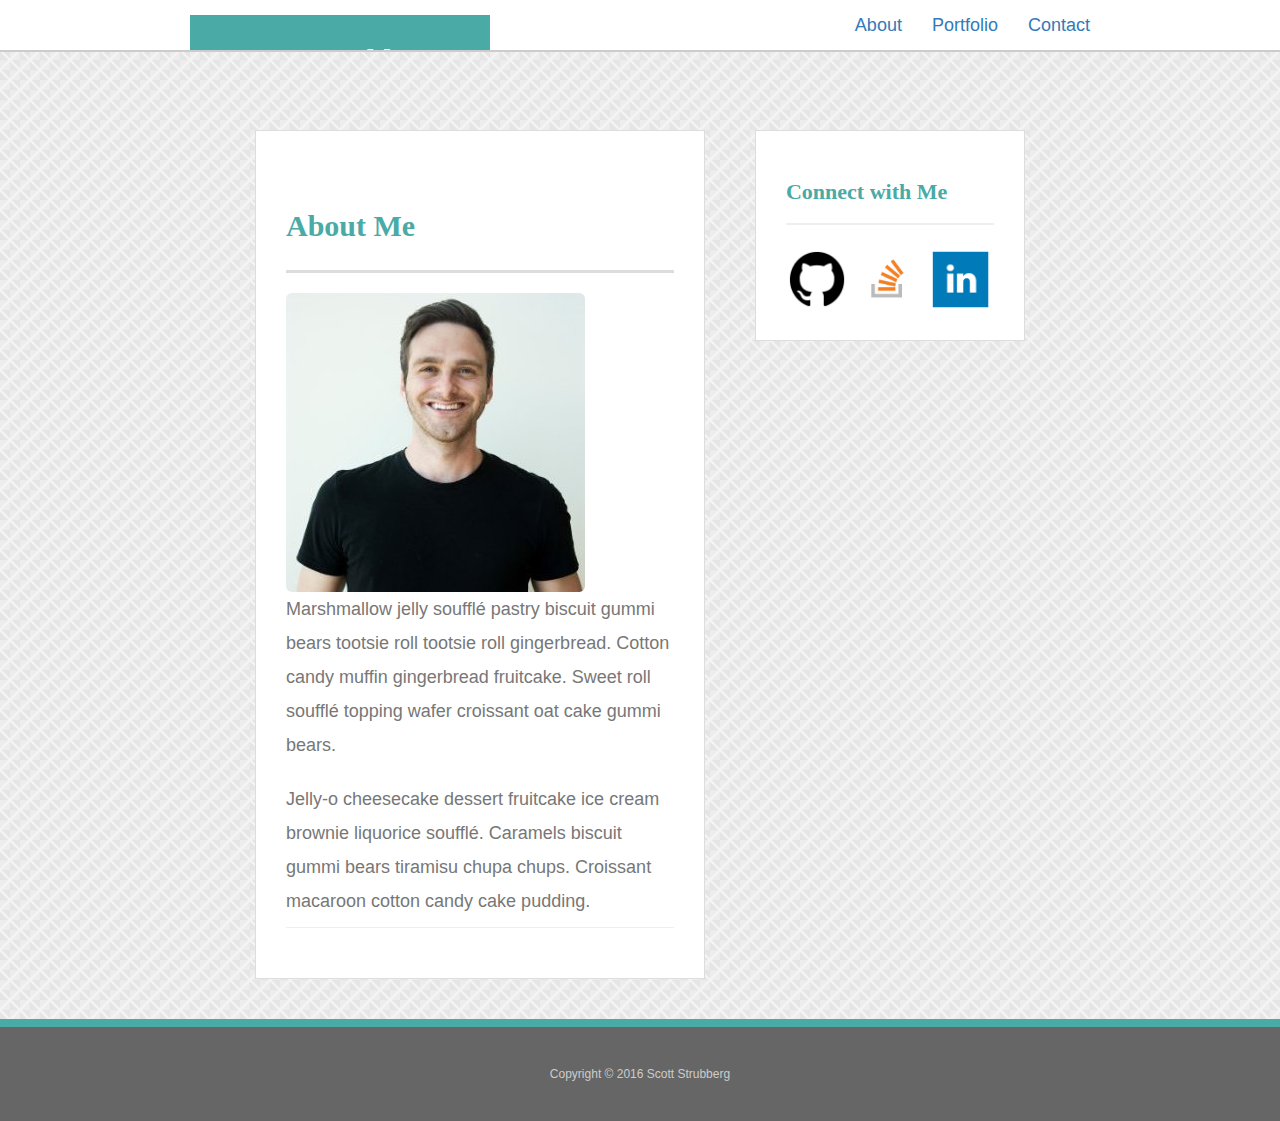
<file: index.html>
<!DOCTYPE html>
<html lang="en">
  <head>
    <meta charset="utf-8">
    <meta http-equiv="X-UA-Compatible" content="IE=edge">
    <meta name="viewport" content="width=device-width, initial-scale=1">
    <!-- The above 3 meta tags *must* come first in the head; any other head content must come *after* these tags -->
    <title>About | Scott Strubberg</title>

    <!-- Bootstrap -->
    <link href="css/bootstrap.min.css" rel="stylesheet">
    <link href="assets/css/style.css" rel="stylesheet">

    <!-- HTML5 shim and Respond.js for IE8 support of HTML5 elements and media queries -->
    <!-- WARNING: Respond.js doesn't work if you view the page via file:// -->
    <!--[if lt IE 9]>
      <script src="https://oss.maxcdn.com/html5shiv/3.7.3/html5shiv.min.js"></script>
      <script src="https://oss.maxcdn.com/respond/1.4.2/respond.min.js"></script>
    <![endif]-->
  </head>
  <body>



    <header id="masthead">                    
        <div class="container"> 
            <div class="navbar-header">
                <button type="button" class="navbar-toggle collapsed" data-toggle="collapse" data-target="#bs-example-navbar-collapse-1" aria-expanded="false">
                <span class="sr-only">Toggle navigation</span>
                <span class="icon-bar"></span>
                <span class="icon-bar"></span>
                <span class="icon-bar"></span>
                </button>
                <p class="navbar-brand"><a href="index.html" id="logo">Scott Strubberg</a></p>
            </div>
        
            
            <div class="collapse navbar-collapse" id="bs-example-navbar-collapse-1">
                
                <ul class="nav navbar-nav navbar-right">
                <li><a href="index.html">About</a></li>
                <li><a href="portfolio.html">Portfolio</a></li>
                <li><a href="contact.html">Contact</a></li>
                
                </ul>
            
            </div>
        </div>
    </header>

    <div id="main-container" class="container">
        <div class="row">
            <div class="col-md-1"></div>
                <div class="col-md-6">
                    <section class="main-section">
                    <div class="page-header">
                        <h1>About Me</h1>
                        <img src="assets/images/scott.jpg" alt="scott.jpg" class="img-responsive img-rounded auth-image">
                        <p>Marshmallow jelly soufflé pastry biscuit gummi bears tootsie roll tootsie roll gingerbread. Cotton candy muffin gingerbread fruitcake. Sweet roll soufflé topping wafer croissant oat cake gummi bears.</p>
                                
                        <p>Jelly-o cheesecake dessert fruitcake ice cream brownie liquorice soufflé. Caramels biscuit gummi bears tiramisu chupa chups. Croissant macaroon cotton candy cake pudding.</p>
                    </div>
                    </section>
                </div>  
            
                
                <div class="col-md-4">
                        <section class="sidebar">
                    <h3>Connect with Me</h3>
                    <img src="assets/images/github.png" alt="github" class="social">
                    <img src="assets/images/stackoverflow.png" alt="stackoverflow" class="social">
                    <img src="assets/images/linkedin.png" alt="linkedin" class="social">
                        </section>
                </div>
                
            <div class="col-md-1"></div>    
        </div>
    </div>

    <footer class="footer">
        <div class="container container-notBS">
            <p>Copyright © 2016 Scott Strubberg</p>
        </div>
    </footer>

    <!-- jQuery (necessary for Bootstrap's JavaScript plugins) -->
    <script src="https://ajax.googleapis.com/ajax/libs/jquery/1.12.4/jquery.min.js"></script>
    <!-- Include all compiled plugins (below), or include individual files as needed -->
    <script src="js/bootstrap.min.js"></script>
  </body>
</html>
</file>
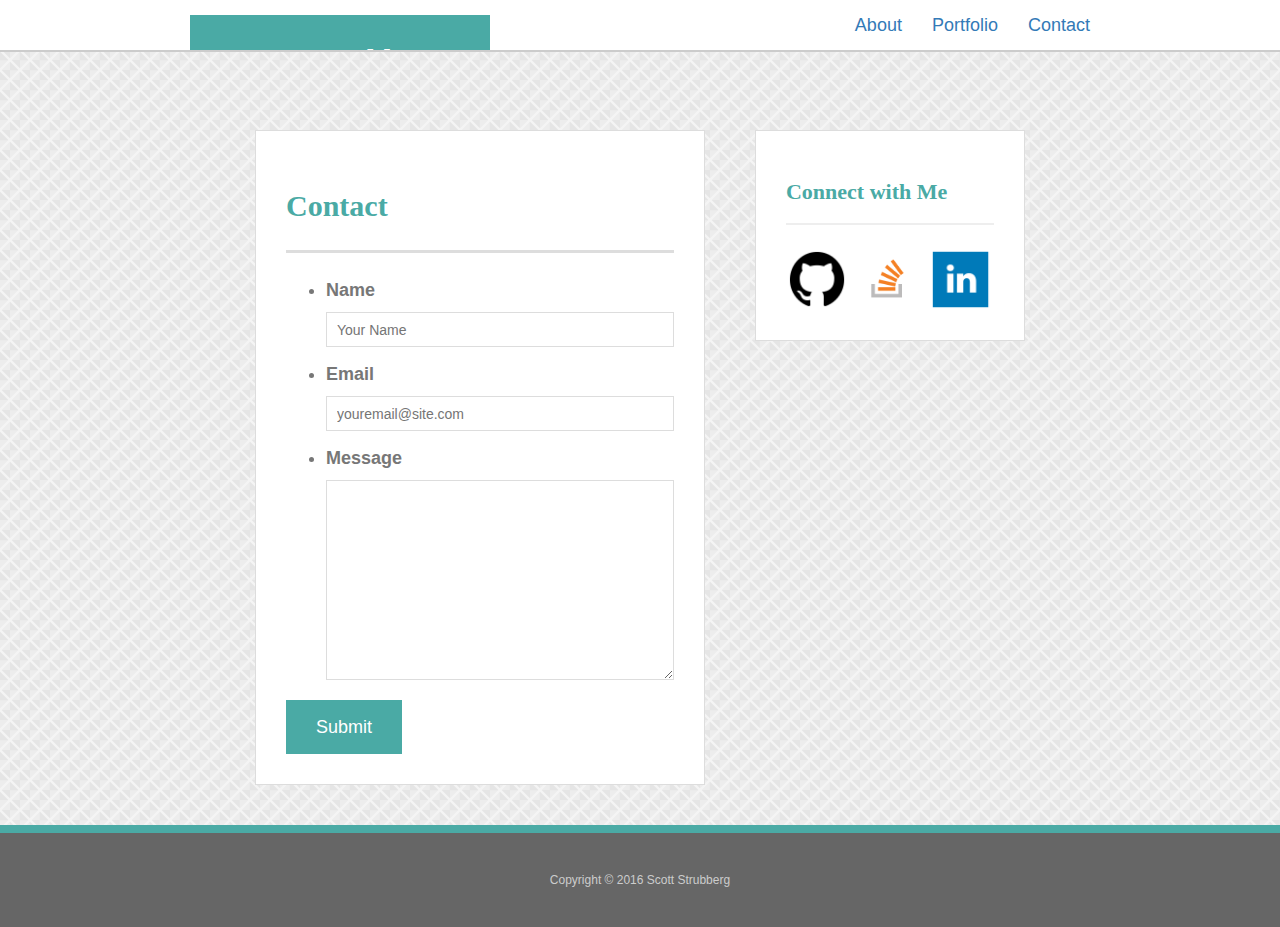
<file: contact.html>
<!DOCTYPE html>
<html lang="en">
  <head>
    <meta charset="utf-8">
    <meta http-equiv="X-UA-Compatible" content="IE=edge">
    <meta name="viewport" content="width=device-width, initial-scale=1">
    <!-- The above 3 meta tags *must* come first in the head; any other head content must come *after* these tags -->
    <title>Contact | Scott Strubberg</title>

    <!-- Bootstrap -->
    <link href="css/bootstrap.min.css" rel="stylesheet">
    <link href="assets/css/style.css" rel="stylesheet">

    <!-- HTML5 shim and Respond.js for IE8 support of HTML5 elements and media queries -->
    <!-- WARNING: Respond.js doesn't work if you view the page via file:// -->
    <!--[if lt IE 9]>
      <script src="https://oss.maxcdn.com/html5shiv/3.7.3/html5shiv.min.js"></script>
      <script src="https://oss.maxcdn.com/respond/1.4.2/respond.min.js"></script>
    <![endif]-->
  </head>
  <body>



    <header id="masthead">                    
        <div class="container"> 
            <div class="navbar-header">
                <button type="button" class="navbar-toggle collapsed" data-toggle="collapse" data-target="#bs-example-navbar-collapse-1" aria-expanded="false">
                <span class="sr-only">Toggle navigation</span>
                <span class="icon-bar"></span>
                <span class="icon-bar"></span>
                <span class="icon-bar"></span>
                </button>
                <p class="navbar-brand"><a href="index.html" id="logo">Scott Strubberg</a></p>
            </div>
        
            
            <div class="collapse navbar-collapse" id="bs-example-navbar-collapse-1">
                
                <ul class="nav navbar-nav navbar-right">
                <li><a href="index.html">About</a></li>
                <li><a href="portfolio.html">Portfolio</a></li>
                <li><a href="contact.html">Contact</a></li>
                
                </ul>
            
            </div>
        </div>
    </header>

    <div id="main-container" class="container">
        <div class="row">
            <div class="col-md-1"></div>
                <div class="col-md-6">
                    <section class="main-section">
                        <h1>Contact</h1>
                        
                              <form id="contact-form">
                                <ul>
                                  <li>
                                    <label for="name">Name</label>
                                    <input type="text" id="name" name="name" placeholder="Your Name" required="required">
                                  </li>
                                  <li>
                                    <label for="email">Email</label>
                                    <input type="email" id="email" name="email" placeholder="youremail@site.com" required="required">
                                  </li>
                                  <li>
                                    <label for="message">Message</label>
                                    <textarea id="message" name="message" required="required"></textarea>
                                  </li>
                                </ul>
                                <input type="submit">
                              </form>
                    </section>
                </div>  
            
                
                <div class="col-md-4">
                    <section class="sidebar">
                        <h3>Connect with Me</h3>
                        <img src="assets/images/github.png" alt="github" class="social">
                        <img src="assets/images/stackoverflow.png" alt="stackoverflow" class="social">
                        <img src="assets/images/linkedin.png" alt="linkedin" class="social">
                    </section>
                </div>
                
            <div class="col-md-1"></div>    
        </div>
    </div>

    <footer class="footer">
        <div class="container container-notBS">
            <p>Copyright © 2016 Scott Strubberg</p>
        </div>
    </footer>

    <!-- jQuery (necessary for Bootstrap's JavaScript plugins) -->
    <script src="https://ajax.googleapis.com/ajax/libs/jquery/1.12.4/jquery.min.js"></script>
    <!-- Include all compiled plugins (below), or include individual files as needed -->
    <script src="js/bootstrap.min.js"></script>
  </body>
</html>
</file>
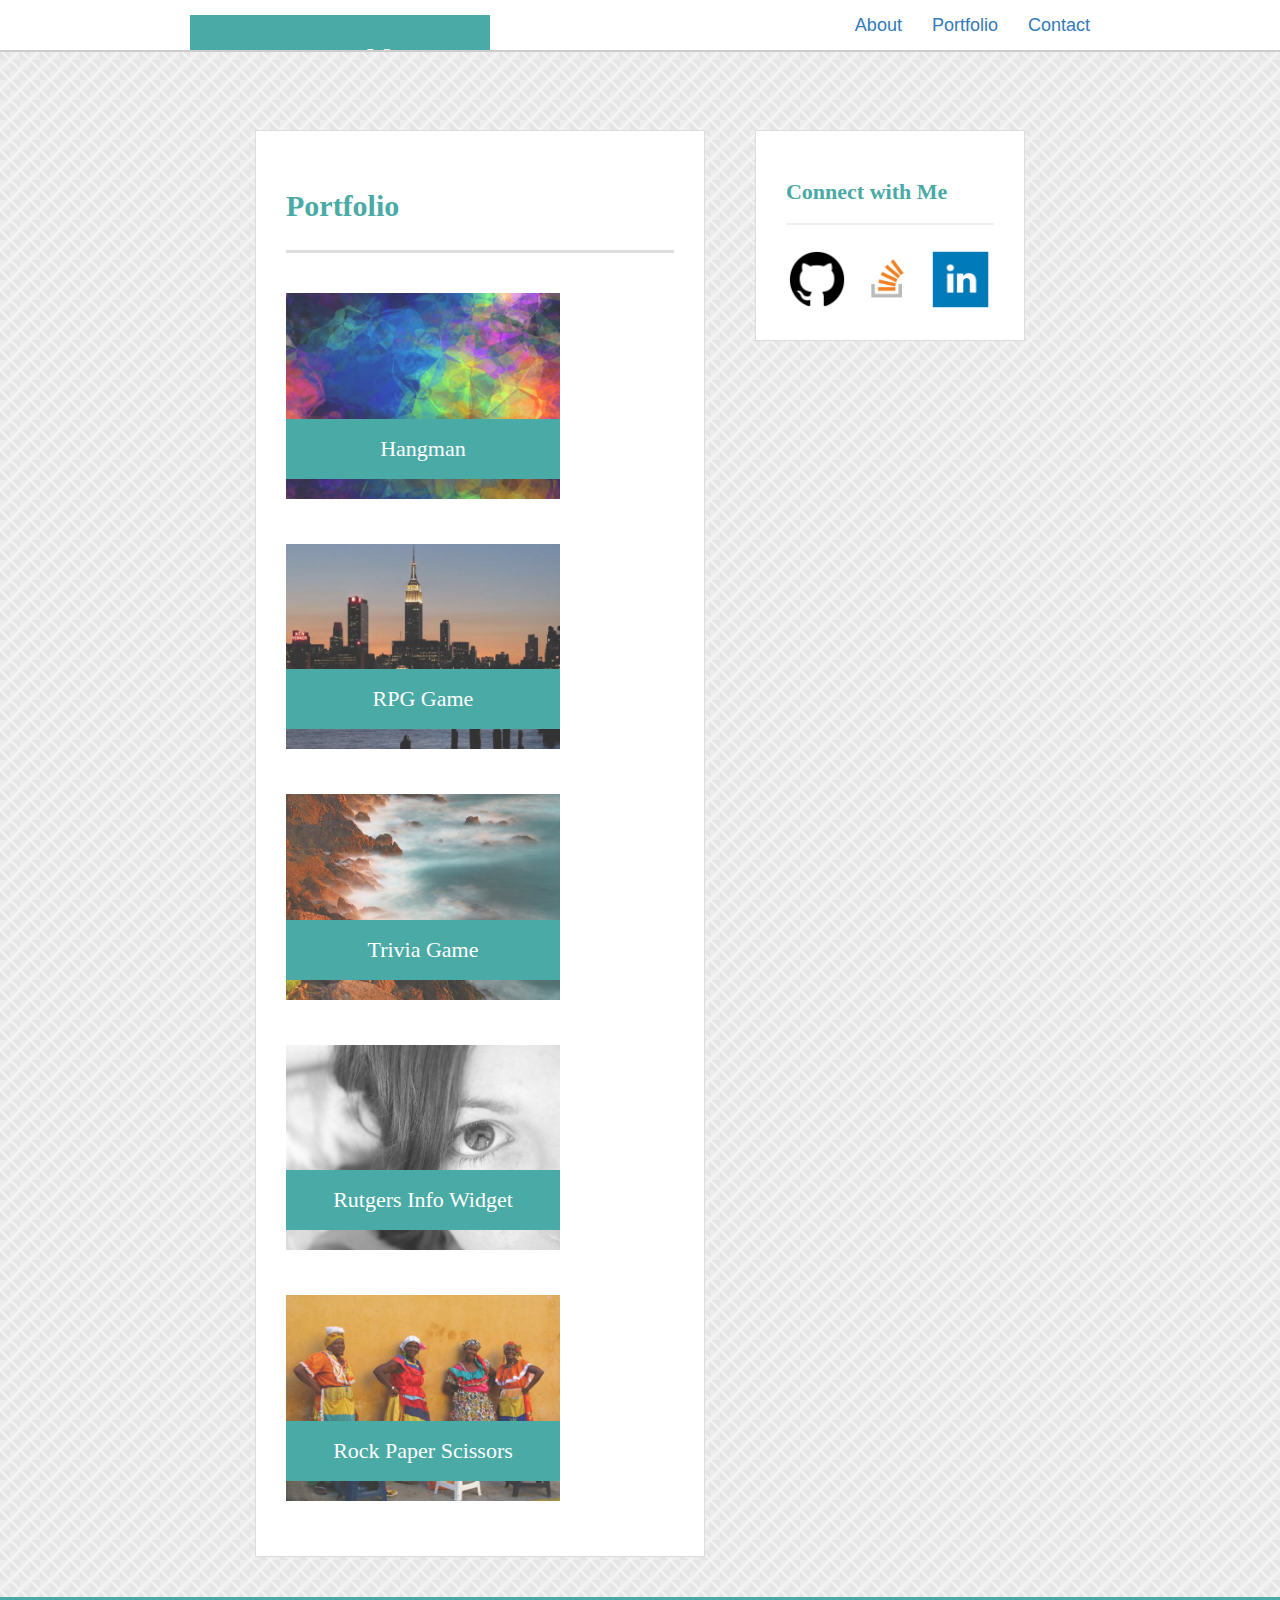
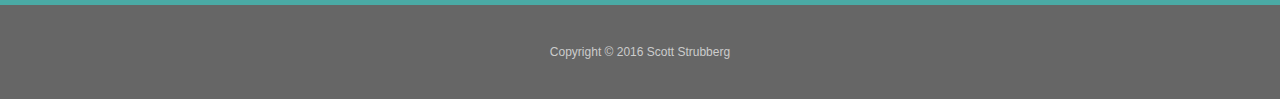
<file: portfolio.html>
<!DOCTYPE html>
<html lang="en">
  <head>
    <meta charset="utf-8">
    <meta http-equiv="X-UA-Compatible" content="IE=edge">
    <meta name="viewport" content="width=device-width, initial-scale=1">
    <!-- The above 3 meta tags *must* come first in the head; any other head content must come *after* these tags -->
    <title>About | Scott Strubberg</title>

    <!-- Bootstrap -->
    <link href="css/bootstrap.min.css" rel="stylesheet">
    <link href="assets/css/style.css" rel="stylesheet">

    <!-- HTML5 shim and Respond.js for IE8 support of HTML5 elements and media queries -->
    <!-- WARNING: Respond.js doesn't work if you view the page via file:// -->
    <!--[if lt IE 9]>
      <script src="https://oss.maxcdn.com/html5shiv/3.7.3/html5shiv.min.js"></script>
      <script src="https://oss.maxcdn.com/respond/1.4.2/respond.min.js"></script>
    <![endif]-->
  </head>
  <body>



    <header id="masthead">                    
        <div class="container"> 
            <div class="navbar-header">
                <button type="button" class="navbar-toggle collapsed" data-toggle="collapse" data-target="#bs-example-navbar-collapse-1" aria-expanded="false">
                <span class="sr-only">Toggle navigation</span>
                <span class="icon-bar"></span>
                <span class="icon-bar"></span>
                <span class="icon-bar"></span>
                </button>
                <p class="navbar-brand"><a href="index.html" id="logo">Scott Strubberg</a></p>
            </div>
        
            
            <div class="collapse navbar-collapse" id="bs-example-navbar-collapse-1">
                
                <ul class="nav navbar-nav navbar-right">
                <li><a href="index.html">About</a></li>
                <li><a href="portfolio.html">Portfolio</a></li>
                <li><a href="contact.html">Contact</a></li>
                
                </ul>
            
            </div>
        </div>
    </header>

    <div id="main-container" class="container">
        <div class="row">
            <div class="col-md-1"></div>
                <div class="col-md-6">
                  <section class="main-section">
                    <h1>Portfolio</h1>
              
                    <div class="work">
                      <img src="assets/images/abstract.jpg" alt="hangman">
              
                      <h3>Hangman</h3>
                    </div>
                    <div class="work">
                      <img src="assets/images/city4.jpg" alt="RPG Game">
              
                      <h3>RPG Game</h3>
                    </div>
                    <div class="work">
                      <img src="assets/images/nature.jpg" alt="Trivia Game">
              
                      <h3>Trivia Game</h3>
                    </div>
                    <div class="work">
                      <img src="assets/images/people1.jpg" alt="Rutgers Info Widget">
              
                      <h3>Rutgers Info Widget</h3>
                    </div>
                    <div class="work">
                      <img src="assets/images/people4.jpg" alt="Rock Paper Scissors">
              
                      <h3>Rock Paper Scissors</h3>
                    </div>
              
                  </section>
                </div>  
            
                
                <div class="col-md-4">
                        <section class="sidebar">
                    <h3>Connect with Me</h3>
                    <img src="assets/images/github.png" alt="github" class="social">
                    <img src="assets/images/stackoverflow.png" alt="stackoverflow" class="social">
                    <img src="assets/images/linkedin.png" alt="linkedin" class="social">
                        </section>
                </div>
                
            <div class="col-md-1"></div>    
        </div>
    </div>

    <footer class="footer">
        <div class="container container-notBS">
            <p>Copyright © 2016 Scott Strubberg</p>
        </div>
    </footer>

    <!-- jQuery (necessary for Bootstrap's JavaScript plugins) -->
    <script src="https://ajax.googleapis.com/ajax/libs/jquery/1.12.4/jquery.min.js"></script>
    <!-- Include all compiled plugins (below), or include individual files as needed -->
    <script src="js/bootstrap.min.js"></script>
  </body>
</html>
</file>
<file: assets/css/style.css>
body {
    font-family: Arial, "Helvetica Neue", Helvetica, sans-serif;
    font-size: 18px;
    line-height: 34px;
    color: #777;
    background: url("../images/stonehaven.png");
  }
  
  * {
    box-sizing: border-box;
  }
  
  /* general */
  
  .container {
    width: 100%;
    max-width: 960px;
    margin: 0 auto;
    clear: both;
  }
  
  h1,
  h2,
  h3,
  p {
    margin-bottom: 20px;
  }
  
  p:last-child {
    margin-bottom: 0;
  }
  
  h1,
  h2,
  h3 {
    font-family: Georgia, Times, "Times New Roman", serif;
    font-weight: 700;
    color: #4aaaa5;
  }
  
  h1 {
    padding-bottom: 20px;
    font-size: 30px;
    line-height: 49px;
    border-bottom: 3px solid #ddd;
  }
  
  h2,
  h3 {
    font-size: 22px;
  }
  
  /* header */
  
  #masthead {
    position: fixed;
    z-index: 99;
    width: 100%;
    margin: 0 0 30px;
    overflow: auto;
    color: #fff;
    background: #fff;
    border-bottom: 2px solid #ccc;
  }
  
  #logo {
    float: left;
    width: 300px;
    height: 90px;
    font-family: Georgia, Times, "Times New Roman", serif;
    font-size: 30px;
    font-weight: 700;
    line-height: 90px;
    color: #fff;
    text-align: center;
    text-decoration: none;
    background: #4aaaa5;
  }
  
  nav {
    float: right;
    margin-top: 25px;
  }
  
  nav a {
    display: inline-block;
    padding-left: 15px;
    margin-left: 15px;
    line-height: 18px;
    color: #999;
    text-decoration: none;
    border-left: 1px solid #efefef;
  }
  
  nav a:first-child {
    border-left: 0 none;
  }
  
  /* footer */
  
  footer {
    padding: 30px 0;
    clear: both;
    font-size: 12px;
    color: #fff;
    color: #ccc;
    text-align: center;
    background: #666;
    border-top: 8px solid #4aaaa5;
  }
  
  /* sidebar */
  
  .sidebar {
    float: right;
    width: 100%;
    max-width: 270px;
    padding: 30px;
    margin-bottom: 20px;
    background: #fff;
    border: 1px solid #ddd;
  }
  
  h3,
  .sidebar h2 {
    padding-bottom: 20px;
    margin-bottom: 15px;
    line-height: 22px;
    border-bottom: 2px solid #eee;
  }
  
  .social {
    width: 62px;
    height: 62px;
    margin-top: 8px;
    margin-right: 5px;
  }
  
  .social:last-child {
    margin-right: 0;
  }
  
  /* main */
  
  #main-container {
    padding-top: 130px;
  }
  
  .main-section {
    float: left;
    width: 100%;
    max-width: 500px;
    padding: 30px;
    margin: 0 0 40px;
    background: #fff;
    border: 1px solid #ddd;
  }
  
  /* portfolio page */
  
  .work {
    position: relative;
    float: left;
    width: 274px;
    margin: 20px 0 25px;
    overflow: auto;
  }
  
  .work:nth-child(even) {
    margin-right: 40px;
  }
  
  .work img {
    width: 100%;
    border: 0 none;
    opacity: 0.8;
  }
  
  .work h3 {
    position: absolute;
    bottom: 20px;
    width: 100%;
    padding: 15px;
    margin-bottom: 0;
    font-weight: 300;
    line-height: 30px;
    color: #fff;
    text-align: center;
    background: #4aaaa5;
    border-bottom: 0;
  }
  */
  .auth-image {
    float: left;
    width: 200px;
    height: auto;
    margin-top: 10px;
    margin-right: 25px;
  }
  
  /* contact page */
  
  #contact-form ul {
    margin-bottom: 20px;
  }
  
  #contact-form li {
    margin-bottom: 10px;
  }
  
  label,
  input[type=text],
  input[type=email],
  textarea {
    display: block;
    width: 100%;
  }
  
  input[type=text],
  input[type=email],
  textarea {
    height: 35px;
    padding: 0 10px;
    font-size: 14px;
    border: 1px solid #ddd;
  }
  
  textarea {
    height: 200px;
  }
  
  input[type=submit] {
    padding: 10px 30px;
    font-size: 18px;
    color: #fff;
    cursor: pointer;
    background: #4aaaa5;
    border: 0 none;
  }
</file>
